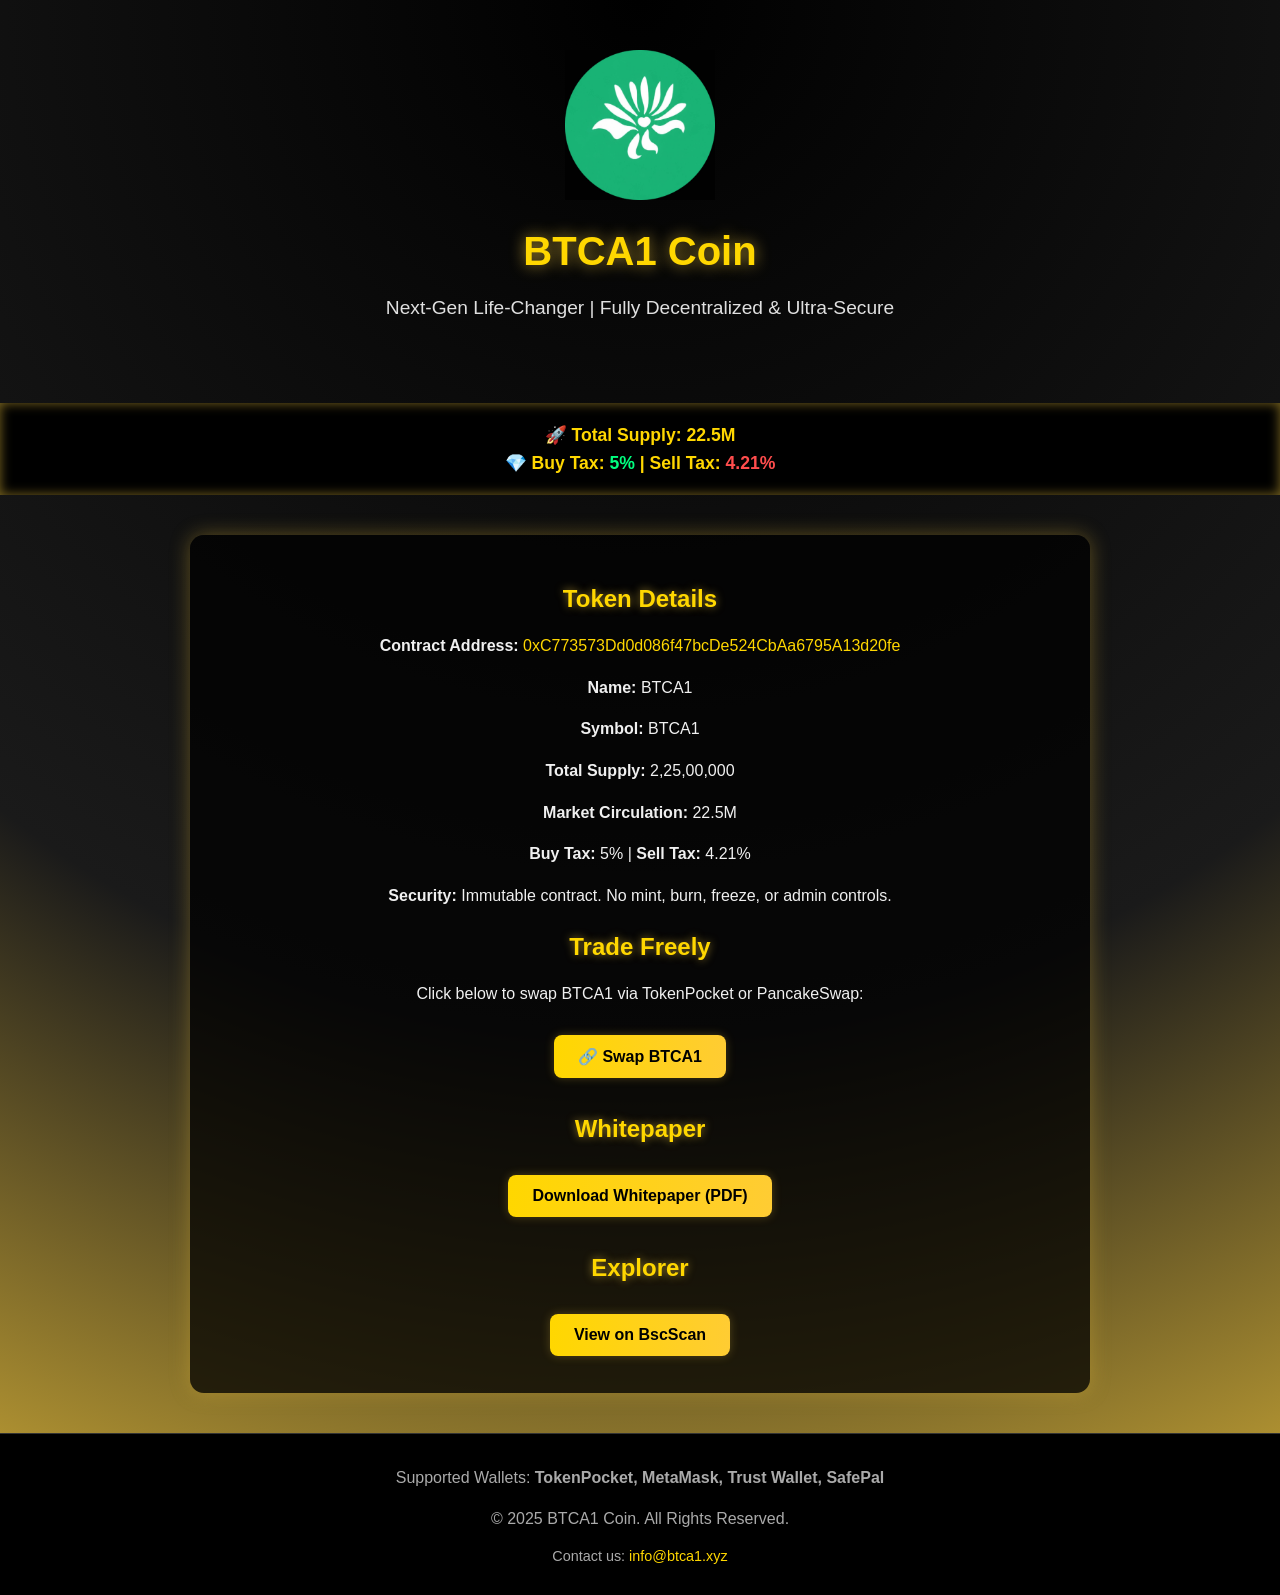
<file: index.html>
<!DOCTYPE html>
<html lang="en">
<head>
  <meta charset="UTF-8">
  <meta name="viewport" content="width=device-width, initial-scale=1.0">
  <title>BTCA1 Coin - Ultra Secure Decentralized BEP20 Coin</title>

  <meta name="description" content="BTCA1 Coin is a fully decentralized BEP20 coin with fixed supply and fair trading tax. Ultra-secure and immutable contract.">
  <meta name="keywords" content="BTCA1, BEP20, Binance Smart Chain, Crypto, PancakeSwap, Token Pocket, BTCA1 Coin">
  <meta name="author" content="BTCA1 Team">

  <style>
    body { margin:0; font-family:Arial,sans-serif; background: radial-gradient(circle at top, #000000 0%, #1a1a1a 60%, #d4af37 100%); color:#f0f0f0; text-align:center; }
    header { padding:50px 20px 30px; }
    header img { width:150px; margin-bottom:15px; }
    header h1 { color:#ffd700; font-size:2.5rem; margin:10px 0; text-shadow:0 0 15px rgba(212,175,55,0.8); }
    header p { font-size:1.2rem; color:#e0e0e0; }
    .supply { background:#000; padding:18px; margin-top:30px; font-size:1.1rem; color:#ffd700; font-weight:bold; box-shadow: inset 0 0 12px rgba(212,175,55,0.6); line-height:1.6; }
    .container { max-width:850px; margin:40px auto; padding:25px; background:rgba(0,0,0,0.75); border-radius:14px; box-shadow:0 0 20px rgba(212,175,55,0.4); }
    h2 { color:#ffd700; margin-top:25px; text-shadow:0 0 8px rgba(212,175,55,0.7); }
    p { font-size:1rem; line-height:1.6; }
    a { color:#ffd700; text-decoration:none; }
    a:hover { text-decoration:underline; }
    .btn { display:inline-block; margin:12px 8px; padding:12px 24px; background:linear-gradient(90deg,#ffd700,#ffcc33); color:#000; border-radius:8px; font-weight:bold; box-shadow:0 0 10px rgba(212,175,55,0.3); transition:all 0.3s ease; cursor:pointer; border:none; font-size:1rem; }
    .btn:hover { background:linear-gradient(90deg,#e6c200,#ffdb4d); transform:scale(1.05); }
    footer { padding:15px; background:#000; margin-top:40px; color:#aaa; font-size:0.9rem; border-top:1px solid #333; }
  </style>
</head>
<body>
  <header>
    <img src="logo.png" alt="BTCA1 Logo">
    <h1>BTCA1 Coin</h1>
    <p>Next-Gen Life-Changer | Fully Decentralized & Ultra-Secure</p>
  </header>

  <div class="supply">
    🚀 Total Supply: 22.5M <br>
    💎 Buy Tax: <span style="color:#00ff7f;">5%</span> | Sell Tax: <span style="color:#ff4d4d;">4.21%</span>
  </div>

  <div class="container">
    <h2>Token Details</h2>
    <p><strong>Contract Address:</strong>
      <a href="https://bscscan.com/token/0xC773573Dd0d086f47bcDe524CbAa6795A13d20fe" target="_blank">
        0xC773573Dd0d086f47bcDe524CbAa6795A13d20fe
      </a>
    </p>
    <p><strong>Name:</strong> BTCA1</p>
    <p><strong>Symbol:</strong> BTCA1</p>
    <p><strong>Total Supply:</strong> 2,25,00,000</p>
    <p><strong>Market Circulation:</strong> 22.5M </p>
    <p><strong>Buy Tax:</strong> 5% | <strong>Sell Tax:</strong> 4.21%</p>
    <p><strong>Security:</strong> Immutable contract. No mint, burn, freeze, or admin controls.</p>

    <h2>Trade Freely</h2>
    <p>Click below to swap BTCA1 via TokenPocket or PancakeSwap:</p>
    <button class="btn" onclick="swapToken()">🔗 Swap BTCA1</button>

    <h2>Whitepaper</h2>
    <a class="btn" href="https://github.com/Btca1-webcite/Btc-a1-website/blob/main/whitepaper.pdf?raw=true" target="_blank">Download Whitepaper (PDF)</a>

    <h2>Explorer</h2>
    <a class="btn" href="https://bscscan.com/token/0xC773573Dd0d086f47bcDe524CbAa6795A13d20fe" target="_blank">View on BscScan</a>
  </div>

  <footer>
    <p>Supported Wallets: <strong>TokenPocket, MetaMask, Trust Wallet, SafePal</strong></p>
    <p>© 2025 BTCA1 Coin. All Rights Reserved.</p>Contact us: <a href="mailto:info@btca1.xyz">info@btca1.xyz</a></p>
</footer>

  <script>
    function swapToken() {
      const tokenAddress = "0xC773573Dd0d086f47bcDe524CbAa6795A13d20fe";
      const pancakeswapWeb = `https://pancakeswap.finance/#/swap?inputCurrency=BNB&outputCurrency=${tokenAddress}`;
      const pancakeswapTP = `tpdapp://pancakeswap.finance/#/swap?inputCurrency=BNB&outputCurrency=${tokenAddress}`;
      const ua = navigator.userAgent || navigator.vendor || window.opera;

      if (/TokenPocket/i.test(ua)) {
        // Open TokenPocket mobile app
        window.location.href = pancakeswapTP;
      } else {
        // Open PancakeSwap web on desktop or other browsers
        window.open(pancakeswapWeb, "_blank");
      }
    }
  </script>
</body>
</html>
</file>
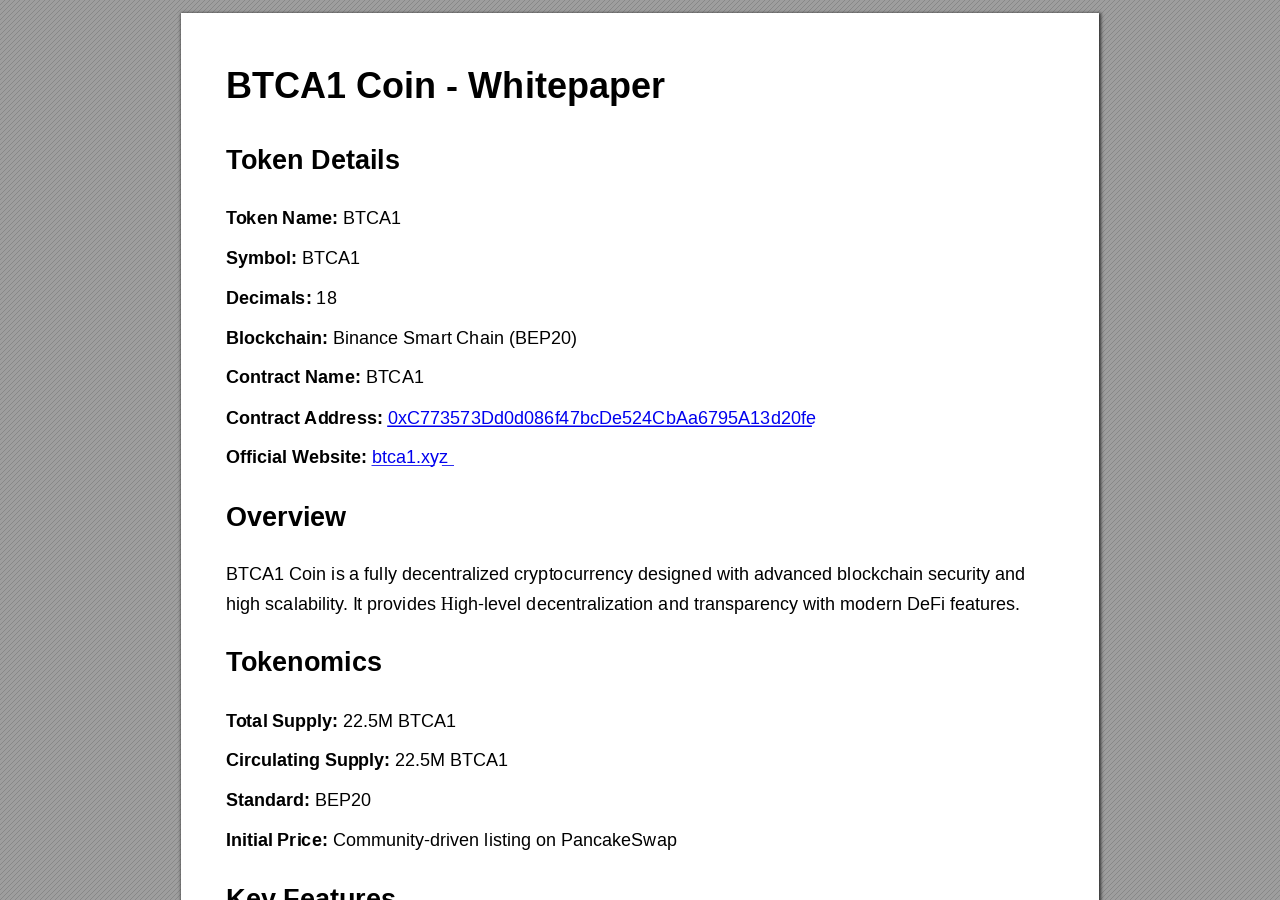
<file: Whitepaper.html>
<!DOCTYPE html>
<!-- Created by pdf2htmlEX (https://github.com/pdf2htmlEX/pdf2htmlEX) -->
<html xmlns="http://www.w3.org/1999/xhtml">
<head>
<meta charset="utf-8"/>
<meta name="generator" content="pdf2htmlEX"/>
<meta http-equiv="X-UA-Compatible" content="IE=edge,chrome=1"/>
<style type="text/css">
/*! 
 * Base CSS for pdf2htmlEX
 * Copyright 2012,2013 Lu Wang <coolwanglu@gmail.com> 
 * https://github.com/pdf2htmlEX/pdf2htmlEX/blob/master/share/LICENSE
 */#sidebar{position:absolute;top:0;left:0;bottom:0;width:250px;padding:0;margin:0;overflow:auto}#page-container{position:absolute;top:0;left:0;margin:0;padding:0;border:0}@media screen{#sidebar.opened+#page-container{left:250px}#page-container{bottom:0;right:0;overflow:auto}.loading-indicator{display:none}.loading-indicator.active{display:block;position:absolute;width:64px;height:64px;top:50%;left:50%;margin-top:-32px;margin-left:-32px}.loading-indicator img{position:absolute;top:0;left:0;bottom:0;right:0}}@media print{@page{margin:0}html{margin:0}body{margin:0;-webkit-print-color-adjust:exact}#sidebar{display:none}#page-container{width:auto;height:auto;overflow:visible;background-color:transparent}.d{display:none}}.pf{position:relative;background-color:white;overflow:hidden;margin:0;border:0}.pc{position:absolute;border:0;padding:0;margin:0;top:0;left:0;width:100%;height:100%;overflow:hidden;display:block;transform-origin:0 0;-ms-transform-origin:0 0;-webkit-transform-origin:0 0}.pc.opened{display:block}.bf{position:absolute;border:0;margin:0;top:0;bottom:0;width:100%;height:100%;-ms-user-select:none;-moz-user-select:none;-webkit-user-select:none;user-select:none}.bi{position:absolute;border:0;margin:0;-ms-user-select:none;-moz-user-select:none;-webkit-user-select:none;user-select:none}@media print{.pf{margin:0;box-shadow:none;page-break-after:always;page-break-inside:avoid}@-moz-document url-prefix(){.pf{overflow:visible;border:1px solid #fff}.pc{overflow:visible}}}.c{position:absolute;border:0;padding:0;margin:0;overflow:hidden;display:block}.t{position:absolute;white-space:pre;font-size:1px;transform-origin:0 100%;-ms-transform-origin:0 100%;-webkit-transform-origin:0 100%;unicode-bidi:bidi-override;-moz-font-feature-settings:"liga" 0}.t:after{content:''}.t:before{content:'';display:inline-block}.t span{position:relative;unicode-bidi:bidi-override}._{display:inline-block;color:transparent;z-index:-1}::selection{background:rgba(127,255,255,0.4)}::-moz-selection{background:rgba(127,255,255,0.4)}.pi{display:none}.d{position:absolute;transform-origin:0 100%;-ms-transform-origin:0 100%;-webkit-transform-origin:0 100%}.it{border:0;background-color:rgba(255,255,255,0.0)}.ir:hover{cursor:pointer}</style>
<style type="text/css">
/*! 
 * Fancy styles for pdf2htmlEX
 * Copyright 2012,2013 Lu Wang <coolwanglu@gmail.com> 
 * https://github.com/pdf2htmlEX/pdf2htmlEX/blob/master/share/LICENSE
 */@keyframes fadein{from{opacity:0}to{opacity:1}}@-webkit-keyframes fadein{from{opacity:0}to{opacity:1}}@keyframes swing{0{transform:rotate(0)}10%{transform:rotate(0)}90%{transform:rotate(720deg)}100%{transform:rotate(720deg)}}@-webkit-keyframes swing{0{-webkit-transform:rotate(0)}10%{-webkit-transform:rotate(0)}90%{-webkit-transform:rotate(720deg)}100%{-webkit-transform:rotate(720deg)}}@media screen{#sidebar{background-color:#2f3236;background-image:url("[data-uri]")}#outline{font-family:Georgia,Times,"Times New Roman",serif;font-size:13px;margin:2em 1em}#outline ul{padding:0}#outline li{list-style-type:none;margin:1em 0}#outline li>ul{margin-left:1em}#outline a,#outline a:visited,#outline a:hover,#outline a:active{line-height:1.2;color:#e8e8e8;text-overflow:ellipsis;white-space:nowrap;text-decoration:none;display:block;overflow:hidden;outline:0}#outline a:hover{color:#0cf}#page-container{background-color:#9e9e9e;background-image:url("[data-uri]");-webkit-transition:left 500ms;transition:left 500ms}.pf{margin:13px auto;box-shadow:1px 1px 3px 1px #333;border-collapse:separate}.pc.opened{-webkit-animation:fadein 100ms;animation:fadein 100ms}.loading-indicator.active{-webkit-animation:swing 1.5s ease-in-out .01s infinite alternate none;animation:swing 1.5s ease-in-out .01s infinite alternate none}.checked{background:no-repeat url([data-uri])}}</style>
<style type="text/css">
.ff0{font-family:sans-serif;visibility:hidden;}
@font-face{font-family:ff1;src:url('[data-uri]')format("woff");}.ff1{font-family:ff1;line-height:0.936523;font-style:normal;font-weight:normal;visibility:visible;}
@font-face{font-family:ff2;src:url('[data-uri]')format("woff");}.ff2{font-family:ff2;line-height:0.936523;font-style:normal;font-weight:normal;visibility:visible;}
@font-face{font-family:ff3;src:url('[data-uri]')format("woff");}.ff3{font-family:ff3;line-height:0.932129;font-style:normal;font-weight:normal;visibility:visible;}
.m0{transform:matrix(0.375000,0.000000,0.000000,0.375000,0,0);-ms-transform:matrix(0.375000,0.000000,0.000000,0.375000,0,0);-webkit-transform:matrix(0.375000,0.000000,0.000000,0.375000,0,0);}
.m1{transform:matrix(1.500000,0.000000,0.000000,1.500000,0,0);-ms-transform:matrix(1.500000,0.000000,0.000000,1.500000,0,0);-webkit-transform:matrix(1.500000,0.000000,0.000000,1.500000,0,0);}
.v0{vertical-align:0.000000px;}
.ls0{letter-spacing:0.000000px;}
.sc_{text-shadow:none;}
.sc0{text-shadow:-0.015em 0 transparent,0 0.015em transparent,0.015em 0 transparent,0 -0.015em  transparent;}
@media screen and (-webkit-min-device-pixel-ratio:0){
.sc_{-webkit-text-stroke:0px transparent;}
.sc0{-webkit-text-stroke:0.015em transparent;text-shadow:none;}
}
.ws0{word-spacing:0.000000px;}
._0{margin-left:-5.343749px;}
._1{margin-left:-3.562500px;}
._2{margin-left:-1.781248px;}
.fc1{color:rgb(0,0,238);}
.fc0{color:rgb(0,0,0);}
.fs2{font-size:47.999998px;}
.fs1{font-size:71.999997px;}
.fs0{font-size:95.999996px;}
.y0{bottom:0.000000px;}
.y1{bottom:0.000049px;}
.y19{bottom:60.749997px;}
.y18{bottom:121.499995px;}
.y17{bottom:150.749994px;}
.y16{bottom:179.999992px;}
.y15{bottom:208.124991px;}
.y14{bottom:237.374990px;}
.y13{bottom:292.499988px;}
.y12{bottom:354.374985px;}
.y11{bottom:393.749984px;}
.y10{bottom:434.249982px;}
.yf{bottom:473.624980px;}
.ye{bottom:529.874978px;}
.yd{bottom:590.624975px;}
.yc{bottom:619.874974px;}
.yb{bottom:674.999972px;}
.y24{bottom:731.249970px;}
.ya{bottom:736.874969px;}
.y23{bottom:771.749968px;}
.y9{bottom:776.249968px;}
.y22{bottom:812.249966px;}
.y8{bottom:816.749966px;}
.y21{bottom:851.624965px;}
.y7{bottom:856.124964px;}
.y6{bottom:896.624963px;}
.y20{bottom:907.874962px;}
.y5{bottom:935.999961px;}
.y1f{bottom:968.624960px;}
.y4{bottom:976.499959px;}
.y1e{bottom:1009.124958px;}
.y3{bottom:1031.624957px;}
.y1d{bottom:1048.499956px;}
.y1c{bottom:1088.999955px;}
.y2{bottom:1102.499954px;}
.y1b{bottom:1128.374953px;}
.y1a{bottom:1168.874951px;}
.h4{height:34.781249px;}
.h3{height:52.171873px;}
.h2{height:69.562497px;}
.h1{height:1187.999951px;}
.h0{height:1188.000000px;}
.w1{width:917.999962px;}
.w0{width:918.000000px;}
.x0{left:0.000000px;}
.x1{left:44.999998px;}
.x2{left:89.999996px;}
@media print{
.v0{vertical-align:0.000000pt;}
.ls0{letter-spacing:0.000000pt;}
.ws0{word-spacing:0.000000pt;}
._0{margin-left:-4.749999pt;}
._1{margin-left:-3.166666pt;}
._2{margin-left:-1.583331pt;}
.fs2{font-size:42.666665pt;}
.fs1{font-size:63.999997pt;}
.fs0{font-size:85.333330pt;}
.y0{bottom:0.000000pt;}
.y1{bottom:0.000044pt;}
.y19{bottom:53.999998pt;}
.y18{bottom:107.999995pt;}
.y17{bottom:133.999994pt;}
.y16{bottom:159.999993pt;}
.y15{bottom:184.999992pt;}
.y14{bottom:210.999991pt;}
.y13{bottom:259.999989pt;}
.y12{bottom:314.999987pt;}
.y11{bottom:349.999985pt;}
.y10{bottom:385.999984pt;}
.yf{bottom:420.999982pt;}
.ye{bottom:470.999980pt;}
.yd{bottom:524.999978pt;}
.yc{bottom:550.999977pt;}
.yb{bottom:599.999975pt;}
.y24{bottom:649.999973pt;}
.ya{bottom:654.999973pt;}
.y23{bottom:685.999971pt;}
.y9{bottom:689.999971pt;}
.y22{bottom:721.999970pt;}
.y8{bottom:725.999970pt;}
.y21{bottom:756.999968pt;}
.y7{bottom:760.999968pt;}
.y6{bottom:796.999967pt;}
.y20{bottom:806.999966pt;}
.y5{bottom:831.999965pt;}
.y1f{bottom:860.999964pt;}
.y4{bottom:867.999964pt;}
.y1e{bottom:896.999963pt;}
.y3{bottom:916.999962pt;}
.y1d{bottom:931.999961pt;}
.y1c{bottom:967.999960pt;}
.y2{bottom:979.999959pt;}
.y1b{bottom:1002.999958pt;}
.y1a{bottom:1038.999957pt;}
.h4{height:30.916665pt;}
.h3{height:46.374998pt;}
.h2{height:61.833331pt;}
.h1{height:1055.999956pt;}
.h0{height:1056.000000pt;}
.w1{width:815.999966pt;}
.w0{width:816.000000pt;}
.x0{left:0.000000pt;}
.x1{left:39.999998pt;}
.x2{left:79.999997pt;}
}
</style>
<script>
/*
 Copyright 2012 Mozilla Foundation 
 Copyright 2013 Lu Wang <coolwanglu@gmail.com>
 Apachine License Version 2.0 
*/
(function(){function b(a,b,e,f){var c=(a.className||"").split(/\s+/g);""===c[0]&&c.shift();var d=c.indexOf(b);0>d&&e&&c.push(b);0<=d&&f&&c.splice(d,1);a.className=c.join(" ");return 0<=d}if(!("classList"in document.createElement("div"))){var e={add:function(a){b(this.element,a,!0,!1)},contains:function(a){return b(this.element,a,!1,!1)},remove:function(a){b(this.element,a,!1,!0)},toggle:function(a){b(this.element,a,!0,!0)}};Object.defineProperty(HTMLElement.prototype,"classList",{get:function(){if(this._classList)return this._classList;
var a=Object.create(e,{element:{value:this,writable:!1,enumerable:!0}});Object.defineProperty(this,"_classList",{value:a,writable:!1,enumerable:!1});return a},enumerable:!0})}})();
</script>
<script>
(function(){/*
 pdf2htmlEX.js: Core UI functions for pdf2htmlEX 
 Copyright 2012,2013 Lu Wang <coolwanglu@gmail.com> and other contributors 
 https://github.com/pdf2htmlEX/pdf2htmlEX/blob/master/share/LICENSE 
*/
var pdf2htmlEX=window.pdf2htmlEX=window.pdf2htmlEX||{},CSS_CLASS_NAMES={page_frame:"pf",page_content_box:"pc",page_data:"pi",background_image:"bi",link:"l",input_radio:"ir",__dummy__:"no comma"},DEFAULT_CONFIG={container_id:"page-container",sidebar_id:"sidebar",outline_id:"outline",loading_indicator_cls:"loading-indicator",preload_pages:3,render_timeout:100,scale_step:0.9,key_handler:!0,hashchange_handler:!0,view_history_handler:!0,__dummy__:"no comma"},EPS=1E-6;
function invert(a){var b=a[0]*a[3]-a[1]*a[2];return[a[3]/b,-a[1]/b,-a[2]/b,a[0]/b,(a[2]*a[5]-a[3]*a[4])/b,(a[1]*a[4]-a[0]*a[5])/b]}function transform(a,b){return[a[0]*b[0]+a[2]*b[1]+a[4],a[1]*b[0]+a[3]*b[1]+a[5]]}function get_page_number(a){return parseInt(a.getAttribute("data-page-no"),16)}function disable_dragstart(a){for(var b=0,c=a.length;b<c;++b)a[b].addEventListener("dragstart",function(){return!1},!1)}
function clone_and_extend_objs(a){for(var b={},c=0,e=arguments.length;c<e;++c){var h=arguments[c],d;for(d in h)h.hasOwnProperty(d)&&(b[d]=h[d])}return b}
function Page(a){if(a){this.shown=this.loaded=!1;this.page=a;this.num=get_page_number(a);this.original_height=a.clientHeight;this.original_width=a.clientWidth;var b=a.getElementsByClassName(CSS_CLASS_NAMES.page_content_box)[0];b&&(this.content_box=b,this.original_scale=this.cur_scale=this.original_height/b.clientHeight,this.page_data=JSON.parse(a.getElementsByClassName(CSS_CLASS_NAMES.page_data)[0].getAttribute("data-data")),this.ctm=this.page_data.ctm,this.ictm=invert(this.ctm),this.loaded=!0)}}
Page.prototype={hide:function(){this.loaded&&this.shown&&(this.content_box.classList.remove("opened"),this.shown=!1)},show:function(){this.loaded&&!this.shown&&(this.content_box.classList.add("opened"),this.shown=!0)},rescale:function(a){this.cur_scale=0===a?this.original_scale:a;this.loaded&&(a=this.content_box.style,a.msTransform=a.webkitTransform=a.transform="scale("+this.cur_scale.toFixed(3)+")");a=this.page.style;a.height=this.original_height*this.cur_scale+"px";a.width=this.original_width*this.cur_scale+
"px"},view_position:function(){var a=this.page,b=a.parentNode;return[b.scrollLeft-a.offsetLeft-a.clientLeft,b.scrollTop-a.offsetTop-a.clientTop]},height:function(){return this.page.clientHeight},width:function(){return this.page.clientWidth}};function Viewer(a){this.config=clone_and_extend_objs(DEFAULT_CONFIG,0<arguments.length?a:{});this.pages_loading=[];this.init_before_loading_content();var b=this;document.addEventListener("DOMContentLoaded",function(){b.init_after_loading_content()},!1)}
Viewer.prototype={scale:1,cur_page_idx:0,first_page_idx:0,init_before_loading_content:function(){this.pre_hide_pages()},initialize_radio_button:function(){for(var a=document.getElementsByClassName(CSS_CLASS_NAMES.input_radio),b=0;b<a.length;b++)a[b].addEventListener("click",function(){this.classList.toggle("checked")})},init_after_loading_content:function(){this.sidebar=document.getElementById(this.config.sidebar_id);this.outline=document.getElementById(this.config.outline_id);this.container=document.getElementById(this.config.container_id);
this.loading_indicator=document.getElementsByClassName(this.config.loading_indicator_cls)[0];for(var a=!0,b=this.outline.childNodes,c=0,e=b.length;c<e;++c)if("ul"===b[c].nodeName.toLowerCase()){a=!1;break}a||this.sidebar.classList.add("opened");this.find_pages();if(0!=this.pages.length){disable_dragstart(document.getElementsByClassName(CSS_CLASS_NAMES.background_image));this.config.key_handler&&this.register_key_handler();var h=this;this.config.hashchange_handler&&window.addEventListener("hashchange",
function(a){h.navigate_to_dest(document.location.hash.substring(1))},!1);this.config.view_history_handler&&window.addEventListener("popstate",function(a){a.state&&h.navigate_to_dest(a.state)},!1);this.container.addEventListener("scroll",function(){h.update_page_idx();h.schedule_render(!0)},!1);[this.outline].concat(Array.from(this.container.querySelectorAll("a.l"))).forEach(function(a){a.addEventListener("click",h.link_handler.bind(h),!1)});this.initialize_radio_button();this.render()}},find_pages:function(){for(var a=
[],b={},c=this.container.childNodes,e=0,h=c.length;e<h;++e){var d=c[e];d.nodeType===Node.ELEMENT_NODE&&d.classList.contains(CSS_CLASS_NAMES.page_frame)&&(d=new Page(d),a.push(d),b[d.num]=a.length-1)}this.pages=a;this.page_map=b},load_page:function(a,b,c){var e=this.pages;if(!(a>=e.length||(e=e[a],e.loaded||this.pages_loading[a]))){var e=e.page,h=e.getAttribute("data-page-url");if(h){this.pages_loading[a]=!0;var d=e.getElementsByClassName(this.config.loading_indicator_cls)[0];"undefined"===typeof d&&
(d=this.loading_indicator.cloneNode(!0),d.classList.add("active"),e.appendChild(d));var f=this,g=new XMLHttpRequest;g.open("GET",h,!0);g.onload=function(){if(200===g.status||0===g.status){var b=document.createElement("div");b.innerHTML=g.responseText;for(var d=null,b=b.childNodes,e=0,h=b.length;e<h;++e){var p=b[e];if(p.nodeType===Node.ELEMENT_NODE&&p.classList.contains(CSS_CLASS_NAMES.page_frame)){d=p;break}}b=f.pages[a];f.container.replaceChild(d,b.page);b=new Page(d);f.pages[a]=b;b.hide();b.rescale(f.scale);
disable_dragstart(d.getElementsByClassName(CSS_CLASS_NAMES.background_image));f.schedule_render(!1);c&&c(b)}delete f.pages_loading[a]};g.send(null)}void 0===b&&(b=this.config.preload_pages);0<--b&&(f=this,setTimeout(function(){f.load_page(a+1,b)},0))}},pre_hide_pages:function(){var a="@media screen{."+CSS_CLASS_NAMES.page_content_box+"{display:none;}}",b=document.createElement("style");b.styleSheet?b.styleSheet.cssText=a:b.appendChild(document.createTextNode(a));document.head.appendChild(b)},render:function(){for(var a=
this.container,b=a.scrollTop,c=a.clientHeight,a=b-c,b=b+c+c,c=this.pages,e=0,h=c.length;e<h;++e){var d=c[e],f=d.page,g=f.offsetTop+f.clientTop,f=g+f.clientHeight;g<=b&&f>=a?d.loaded?d.show():this.load_page(e):d.hide()}},update_page_idx:function(){var a=this.pages,b=a.length;if(!(2>b)){for(var c=this.container,e=c.scrollTop,c=e+c.clientHeight,h=-1,d=b,f=d-h;1<f;){var g=h+Math.floor(f/2),f=a[g].page;f.offsetTop+f.clientTop+f.clientHeight>=e?d=g:h=g;f=d-h}this.first_page_idx=d;for(var g=h=this.cur_page_idx,
k=0;d<b;++d){var f=a[d].page,l=f.offsetTop+f.clientTop,f=f.clientHeight;if(l>c)break;f=(Math.min(c,l+f)-Math.max(e,l))/f;if(d===h&&Math.abs(f-1)<=EPS){g=h;break}f>k&&(k=f,g=d)}this.cur_page_idx=g}},schedule_render:function(a){if(void 0!==this.render_timer){if(!a)return;clearTimeout(this.render_timer)}var b=this;this.render_timer=setTimeout(function(){delete b.render_timer;b.render()},this.config.render_timeout)},register_key_handler:function(){var a=this;window.addEventListener("DOMMouseScroll",function(b){if(b.ctrlKey){b.preventDefault();
var c=a.container,e=c.getBoundingClientRect(),c=[b.clientX-e.left-c.clientLeft,b.clientY-e.top-c.clientTop];a.rescale(Math.pow(a.config.scale_step,b.detail),!0,c)}},!1);window.addEventListener("keydown",function(b){var c=!1,e=b.ctrlKey||b.metaKey,h=b.altKey;switch(b.keyCode){case 61:case 107:case 187:e&&(a.rescale(1/a.config.scale_step,!0),c=!0);break;case 173:case 109:case 189:e&&(a.rescale(a.config.scale_step,!0),c=!0);break;case 48:e&&(a.rescale(0,!1),c=!0);break;case 33:h?a.scroll_to(a.cur_page_idx-
1):a.container.scrollTop-=a.container.clientHeight;c=!0;break;case 34:h?a.scroll_to(a.cur_page_idx+1):a.container.scrollTop+=a.container.clientHeight;c=!0;break;case 35:a.container.scrollTop=a.container.scrollHeight;c=!0;break;case 36:a.container.scrollTop=0,c=!0}c&&b.preventDefault()},!1)},rescale:function(a,b,c){var e=this.scale;this.scale=a=0===a?1:b?e*a:a;c||(c=[0,0]);b=this.container;c[0]+=b.scrollLeft;c[1]+=b.scrollTop;for(var h=this.pages,d=h.length,f=this.first_page_idx;f<d;++f){var g=h[f].page;
if(g.offsetTop+g.clientTop>=c[1])break}g=f-1;0>g&&(g=0);var g=h[g].page,k=g.clientWidth,f=g.clientHeight,l=g.offsetLeft+g.clientLeft,m=c[0]-l;0>m?m=0:m>k&&(m=k);k=g.offsetTop+g.clientTop;c=c[1]-k;0>c?c=0:c>f&&(c=f);for(f=0;f<d;++f)h[f].rescale(a);b.scrollLeft+=m/e*a+g.offsetLeft+g.clientLeft-m-l;b.scrollTop+=c/e*a+g.offsetTop+g.clientTop-c-k;this.schedule_render(!0)},fit_width:function(){var a=this.cur_page_idx;this.rescale(this.container.clientWidth/this.pages[a].width(),!0);this.scroll_to(a)},fit_height:function(){var a=
this.cur_page_idx;this.rescale(this.container.clientHeight/this.pages[a].height(),!0);this.scroll_to(a)},get_containing_page:function(a){for(;a;){if(a.nodeType===Node.ELEMENT_NODE&&a.classList.contains(CSS_CLASS_NAMES.page_frame)){a=get_page_number(a);var b=this.page_map;return a in b?this.pages[b[a]]:null}a=a.parentNode}return null},link_handler:function(a){var b=a.target,c=b.getAttribute("data-dest-detail");c||(b=a.currentTarget,c=b.getAttribute("data-dest-detail"));if(c){if(this.config.view_history_handler)try{var e=
this.get_current_view_hash();window.history.replaceState(e,"","#"+e);window.history.pushState(c,"","#"+c)}catch(h){}this.navigate_to_dest(c,this.get_containing_page(b));a.preventDefault()}},navigate_to_dest:function(a,b){try{var c=JSON.parse(a)}catch(e){return}if(c instanceof Array){var h=c[0],d=this.page_map;if(h in d){for(var f=d[h],h=this.pages[f],d=2,g=c.length;d<g;++d){var k=c[d];if(null!==k&&"number"!==typeof k)return}for(;6>c.length;)c.push(null);var g=b||this.pages[this.cur_page_idx],d=g.view_position(),
d=transform(g.ictm,[d[0],g.height()-d[1]]),g=this.scale,l=[0,0],m=!0,k=!1,n=this.scale;switch(c[1]){case "XYZ":l=[null===c[2]?d[0]:c[2]*n,null===c[3]?d[1]:c[3]*n];g=c[4];if(null===g||0===g)g=this.scale;k=!0;break;case "Fit":case "FitB":l=[0,0];k=!0;break;case "FitH":case "FitBH":l=[0,null===c[2]?d[1]:c[2]*n];k=!0;break;case "FitV":case "FitBV":l=[null===c[2]?d[0]:c[2]*n,0];k=!0;break;case "FitR":l=[c[2]*n,c[5]*n],m=!1,k=!0}if(k){this.rescale(g,!1);var p=this,c=function(a){l=transform(a.ctm,l);m&&
(l[1]=a.height()-l[1]);p.scroll_to(f,l)};h.loaded?c(h):(this.load_page(f,void 0,c),this.scroll_to(f))}}}},scroll_to:function(a,b){var c=this.pages;if(!(0>a||a>=c.length)){c=c[a].view_position();void 0===b&&(b=[0,0]);var e=this.container;e.scrollLeft+=b[0]-c[0];e.scrollTop+=b[1]-c[1]}},get_current_view_hash:function(){var a=[],b=this.pages[this.cur_page_idx];a.push(b.num);a.push("XYZ");var c=b.view_position(),c=transform(b.ictm,[c[0],b.height()-c[1]]);a.push(c[0]/this.scale);a.push(c[1]/this.scale);
a.push(this.scale);return JSON.stringify(a)}};pdf2htmlEX.Viewer=Viewer;})();
</script>
<script>
try{
pdf2htmlEX.defaultViewer = new pdf2htmlEX.Viewer({});
}catch(e){}
</script>
<title></title>
</head>
<body>
<div id="sidebar">
<div id="outline">
</div>
</div>
<div id="page-container">
<div id="pf1" class="pf w0 h0" data-page-no="1"><div class="pc pc1 w0 h0"><img class="bi x0 y0 w0 h0" alt="" src="[data-uri]"/><div class="c x0 y1 w1 h1"><div class="t m0 x1 h2 y2 ff1 fs0 fc0 sc0 ls0 ws0">BTCA1 Coin - Whitepaper</div><div class="t m0 x1 h3 y3 ff1 fs1 fc0 sc0 ls0 ws0">T<span class="_ _0"></span>oken Details</div><div class="t m0 x1 h4 y4 ff1 fs2 fc0 sc0 ls0 ws0">T<span class="_ _1"></span>oken Name:<span class="ff2"> BTCA1</span></div><div class="t m0 x1 h4 y5 ff1 fs2 fc0 sc0 ls0 ws0">Symbol:<span class="ff2"> BTCA1</span></div><div class="t m0 x1 h4 y6 ff1 fs2 fc0 sc0 ls0 ws0">Decimals:<span class="ff2"> 18</span></div><div class="t m0 x1 h4 y7 ff1 fs2 fc0 sc0 ls0 ws0">Blockchain:<span class="ff2"> Binance Smart Chain (BEP20)</span></div><div class="t m0 x1 h4 y8 ff1 fs2 fc0 sc0 ls0 ws0">Contract Name:<span class="ff2"> BTCA1</span></div><div class="t m0 x1 h4 y9 ff1 fs2 fc0 sc0 ls0 ws0">Contract <span class="_ _2"></span>Address:<span class="ff2"> <span class="ff3 fc1">0xC773573Dd0d086f47bcDe524CbAa6795A13d20fe</span></span></div><div class="t m0 x1 h4 ya ff1 fs2 fc0 sc0 ls0 ws0">Official Website:<span class="ff2"> <span class="ff3 fc1">btca1.xyz</span></span></div><div class="t m0 x1 h3 yb ff1 fs1 fc0 sc0 ls0 ws0">Overview</div><div class="t m0 x1 h4 yc ff2 fs2 fc0 sc0 ls0 ws0">BTCA1 Coin is a fully decentralized cryptocurrency designed with advanced blockchain security and</div><div class="t m0 x1 h4 yd ff2 fs2 fc0 sc0 ls0 ws0">high scalability<span class="_ _1"></span>. It provides High-level decentralization and transparency with modern DeFi features.</div><div class="t m0 x1 h3 ye ff1 fs1 fc0 sc0 ls0 ws0">T<span class="_ _0"></span>okenomics</div><div class="t m0 x1 h4 yf ff1 fs2 fc0 sc0 ls0 ws0">T<span class="_ _1"></span>otal Supply:<span class="ff2"> 22.5M BTCA1 </span></div><div class="t m0 x1 h4 y10 ff1 fs2 fc0 sc0 ls0 ws0">Circulating Supply:<span class="ff2"> 22.5M BTCA1 </span></div><div class="t m0 x1 h4 y11 ff1 fs2 fc0 sc0 ls0 ws0">Standard:<span class="ff2"> BEP20</span></div><div class="t m0 x1 h4 y12 ff1 fs2 fc0 sc0 ls0 ws0">Initial Price:<span class="ff2"> Community-driven listing on PancakeSwap</span></div><div class="t m0 x1 h3 y13 ff1 fs1 fc0 sc0 ls0 ws0">Key Features</div><div class="t m0 x2 h4 y14 ff2 fs2 fc0 sc0 ls0 ws0">Ultra-secure and immutable smart contract</div><div class="t m0 x2 h4 y15 ff2 fs2 fc0 sc0 ls0 ws0">Decentralized trading via PancakeSwap</div><div class="t m0 x2 h4 y16 ff2 fs2 fc0 sc0 ls0 ws0">100% transparent with no admin control</div><div class="t m0 x2 h4 y17 ff2 fs2 fc0 sc0 ls0 ws0">Fixed supply  (22.5 Million)</div><div class="t m0 x2 h4 y18 ff2 fs2 fc0 sc0 ls0 ws0">Upcoming listings: CoinGecko, CoinMarketCap, then CEX exchanges (Bitget, BingX, Binance)</div><div class="t m0 x1 h3 y19 ff1 fs1 fc0 sc0 ls0 ws0">Roadmap</div></div><a class="l" href="https://bscscan.com/token/0xC773573Dd0d086f47bcDe524CbAa6795A13d20fe"><div class="d m1" style="border-style:none;position:absolute;left:205.875000px;bottom:771.750000px;width:283.500000px;height:12.750000px;background-color:rgba(255,255,255,0.000001);"></div></a><a class="l" href="https://btca1.xyz/"><div class="d m1" style="border-style:none;position:absolute;left:191.250000px;bottom:732.375000px;width:54.000000px;height:12.750000px;background-color:rgba(255,255,255,0.000001);"></div></a></div><div class="pi" data-data='{"ctm":[1.500000,0.000000,0.000000,1.500000,0.000000,0.000000]}'></div></div>
<div id="pf2" class="pf w0 h0" data-page-no="2"><div class="pc pc2 w0 h0"><img class="bi x0 y0 w0 h0" alt="" src="[data-uri]"/><div class="c x0 y1 w1 h1"><div class="t m0 x1 h4 y1a ff1 fs2 fc0 sc0 ls0 ws0">Phase 1:<span class="ff2"> T<span class="_ _0"></span>oken launch, contract deployment</span></div><div class="t m0 x1 h4 y1b ff1 fs2 fc0 sc0 ls0 ws0">Phase 2:<span class="ff2"> PancakeSwap liquidity pool &amp; trading</span></div><div class="t m0 x1 h4 y1c ff1 fs2 fc0 sc0 ls0 ws0">Phase 3:<span class="ff2"> CoinGecko listing</span></div><div class="t m0 x1 h4 y1d ff1 fs2 fc0 sc0 ls0 ws0">Phase 4:<span class="ff2"> CoinMarketCap listing</span></div><div class="t m0 x1 h4 y1e ff1 fs2 fc0 sc0 ls0 ws0">Phase 5:<span class="ff2"> Centralized exchange (CEX) listings: Bitget, BingX, Binance</span></div><div class="t m0 x1 h4 y1f ff1 fs2 fc0 sc0 ls0 ws0">Phase 6:<span class="ff2"> Global adoption &amp; community expansion</span></div><div class="t m0 x1 h3 y20 ff1 fs1 fc0 sc0 ls0 ws0">Community &amp; Links</div><div class="t m0 x1 h4 y21 ff2 fs2 fc0 sc0 ls0 ws0">Join our official community and stay updated:</div><div class="t m0 x1 h4 y22 ff1 fs2 fc0 sc0 ls0 ws0">T<span class="_ _1"></span>elegram:<span class="ff2"> <span class="ff3 fc1">https://t.me/btc_a1_official</span></span></div><div class="t m0 x1 h4 y23 ff1 fs2 fc0 sc0 ls0 ws0">View on BscScan:<span class="ff2"> <span class="ff3 fc1">BscScan</span></span></div><div class="t m0 x1 h4 y24 ff2 fs2 fc0 sc0 ls0 ws0"> <footer>
    <p>&copy; 2025 BTCA1 Coin. All rights reserved.</p>
    <p>Contact Us: <a href="mailto:info@btca1.xyz">info@btca1.xyz</a></p>
</footer| <span class="_ _1"></span></div></div><a class="l" href="https://t.me/btc_a1_official"><div class="d m1" style="border-style:none;position:absolute;left:135.000000px;bottom:807.750000px;width:138.750000px;height:12.750000px;background-color:rgba(255,255,255,0.000001);"></div></a><a class="l" href="https://bscscan.com/token/0xC773573Dd0d086f47bcDe524CbAa6795A13d20fe"><div class="d m1" style="border-style:none;position:absolute;left:204.750000px;bottom:767.250000px;width:47.250000px;height:12.750000px;background-color:rgba(255,255,255,0.000001);"></div></a></div><div class="pi" data-data='{"ctm":[1.500000,0.000000,0.000000,1.500000,0.000000,0.000000]}'></div></div>
</div>
<div class="loading-indicator">
<img alt="" src="[data-uri]"/>
</div>
</body>
</html>
</file>
